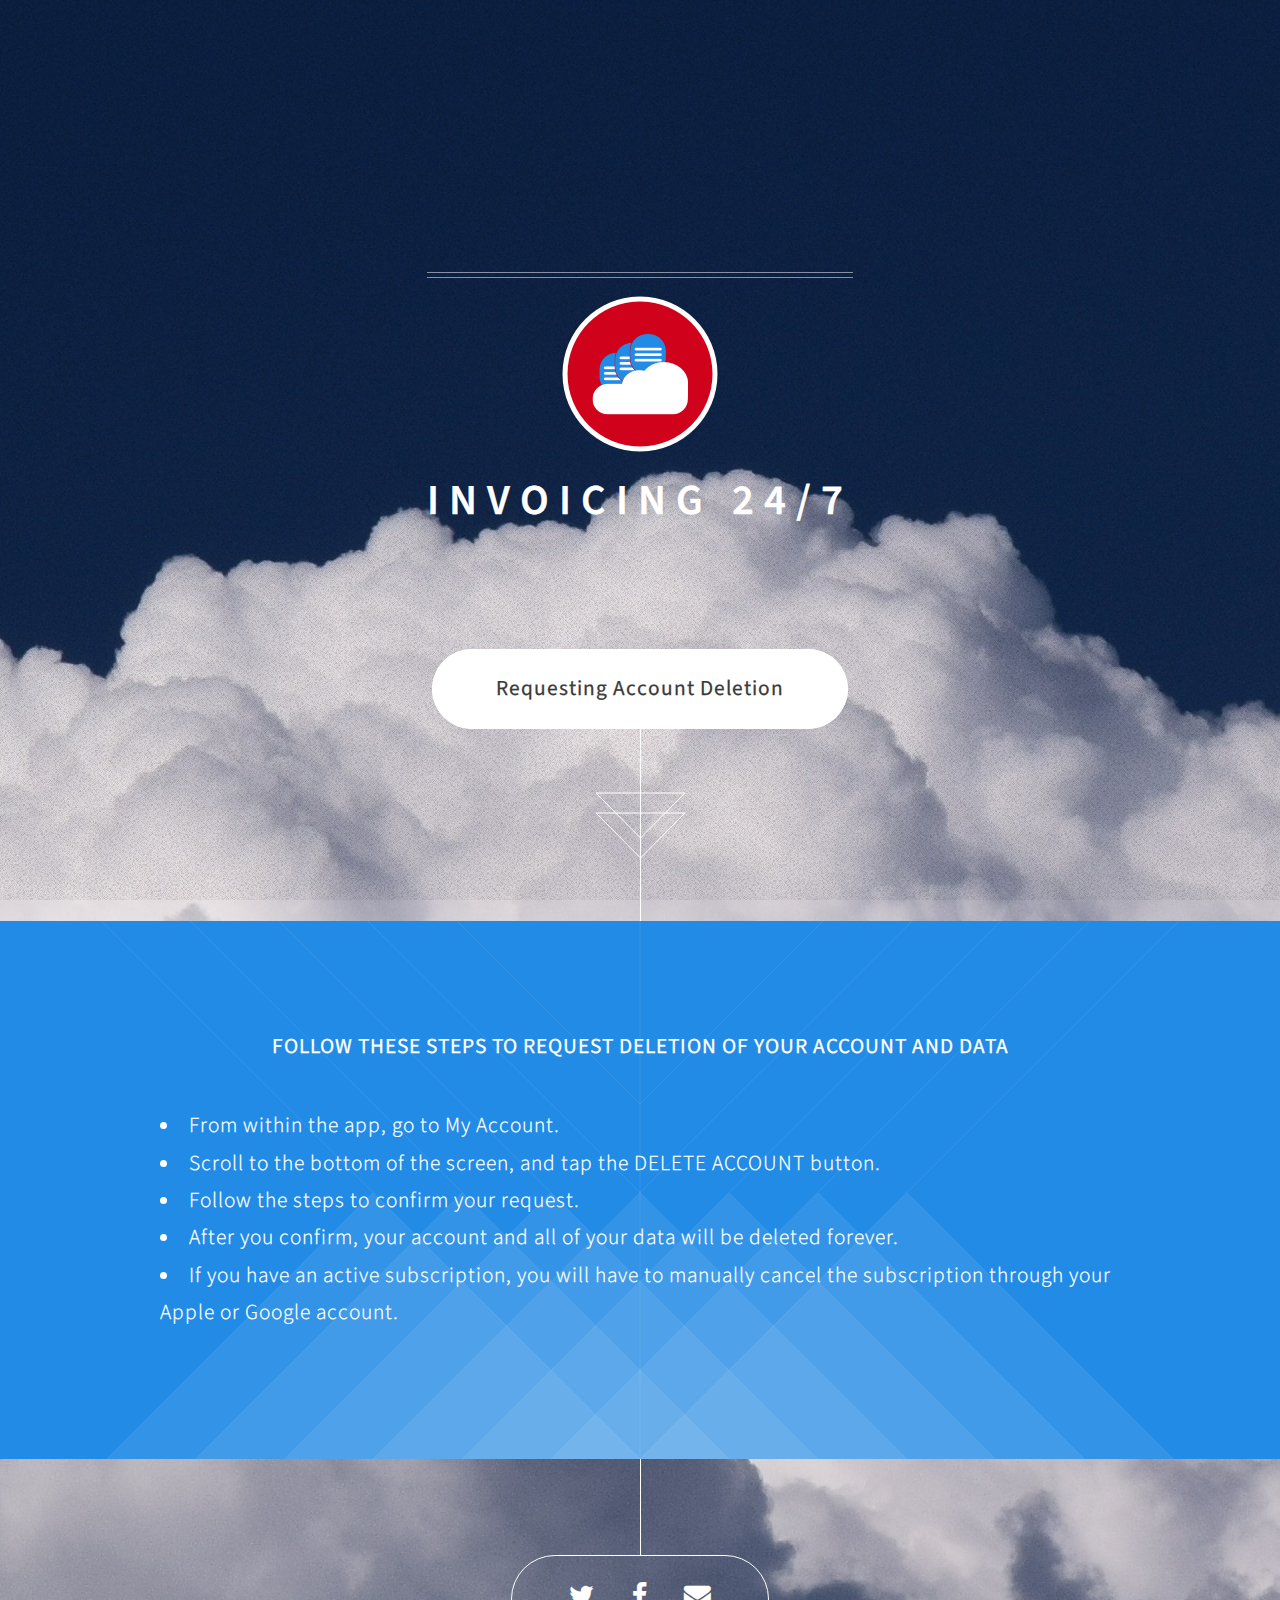
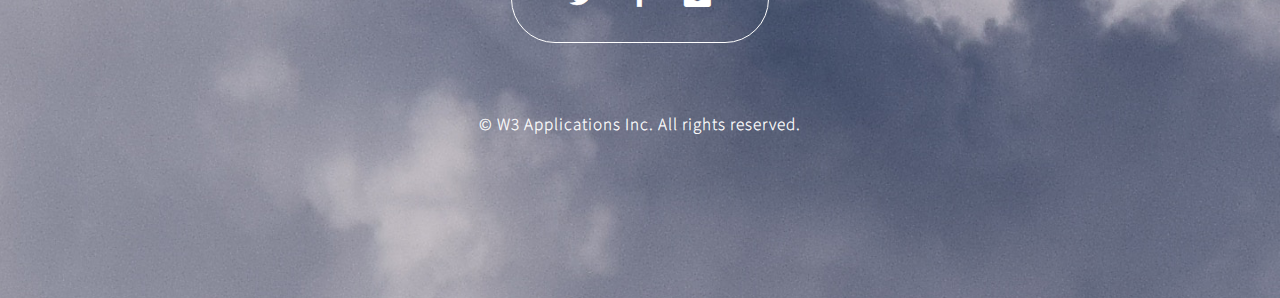
<file: account-deletion.html>
<!DOCTYPE HTML>
<html>

<head>
    <title>Invoicing 24/7 - Website builder</title>
    <meta charset="utf-8" />
    <meta name="viewport" content="width=device-width, initial-scale=1" />
    <meta name="description"
        content="Invoicing 24/7 is a simple online invoicing and time-tracking system for your business" />
    <meta name="keywords" content="Invoice,Billing,Estimate,Time-Tracking,website builder">
    <!--[if lte IE 8]><script src="assets/js/ie/html5shiv.js"></script><![endif]-->
    <link rel="stylesheet" href="assets/css/main.css" />
    <!--[if lte IE 8]><link rel="stylesheet" href="assets/css/ie8.css" /><![endif]-->

    <!-- Global site tag (gtag.js) - Google AdWords: 855502931 -->
    <script async src="https://www.googletagmanager.com/gtag/js?id=AW-855502931"></script>
    <script>
        window.dataLayer = window.dataLayer || [];
        function gtag() { dataLayer.push(arguments); }
        gtag('js', new Date());

        gtag('config', 'AW-855502931');
    </script>

</head>

<body>

    <!-- Header -->
    <section id="header">
        <header>
            <p><img src="images/Logo.png" /></p>
            <h1>Invoicing 24/7</h1>

        </header>
        <footer>
            <a href="#banner" class="button style2 scrolly-middle">Requesting Account Deletion</a>
        </footer>
    </section>

    <!-- Banner -->
    <section id="banner">
        <header>
            <h4>Follow these steps to request deletion of your account and data</h4>
        </header>
        <div class="container">
            <ul style="text-align: left; list-style: inside;">
                <li>From within the app, go to My Account.</li>
                <li>Scroll to the bottom of the screen, and tap the DELETE ACCOUNT button.</li>
                <li>Follow the steps to confirm your request.</li>
                <li>After you confirm, your account and all of your data will be deleted forever.</li>
                <li>If you have an active subscription, you will have to manually cancel the
                    subscription through your Apple or Google account.</li>
            </ul>
        </div>
    </section>

    <section id="footer">
        <ul class="icons">
            <li><a href="https://twitter.com/Invoicing247" target="_blank" class="icon fa-twitter"><span
                        class="label">Twitter</span></a></li>
            <li><a href="https://facebook.com/Invoicing247" target="_blank" class="icon fa-facebook"><span
                        class="label">Facebook</span></a></li>
            <li><a href="mailto:info@invoicing247.com" class="icon fa-envelope"><span class="label">Email</span></a>
            </li>
        </ul>
        <div class="copyright">
            <ul class="menu">
                <li>&copy; <a href="http://w3applications.com" target="_blank">W3 Applications Inc.</a> All rights
                    reserved.</li>
            </ul>
        </div>
    </section>

    <!-- Scripts -->
    <script src="assets/js/jquery.min.js"></script>
    <script src="assets/js/jquery.scrolly.min.js"></script>
    <script src="assets/js/jquery.poptrox.min.js"></script>
    <script src="assets/js/skel.min.js"></script>
    <script src="assets/js/util.js"></script>
    <!--[if lte IE 8]><script src="assets/js/ie/respond.min.js"></script><![endif]-->
    <script src="assets/js/main.js"></script>

    <!-- PurChat -->
    <script type='text/javascript'
        data-cfasync='false'>window.purechatApi = { l: [], t: [], on: function () { this.l.push(arguments); } }; (function () { var done = false; var script = document.createElement('script'); script.async = true; script.type = 'text/javascript'; script.src = 'https://app.purechat.com/VisitorWidget/WidgetScript'; document.getElementsByTagName('HEAD').item(0).appendChild(script); script.onreadystatechange = script.onload = function (e) { if (!done && (!this.readyState || this.readyState == 'loaded' || this.readyState == 'complete')) { var w = new PCWidget({ c: '5a7ae6f8-4ecf-44f5-a366-8c52ab7534ef', f: true }); done = true; } }; })();</script>

    <!-- Google Analytics -->
    <script>
        (function (i, s, o, g, r, a, m) {
            i['GoogleAnalyticsObject'] = r; i[r] = i[r] || function () {
                (i[r].q = i[r].q || []).push(arguments)
            }, i[r].l = 1 * new Date(); a = s.createElement(o),
                m = s.getElementsByTagName(o)[0]; a.async = 1; a.src = g; m.parentNode.insertBefore(a, m)
        })(window, document, 'script', 'https://www.google-analytics.com/analytics.js', 'ga');

        ga('create', 'UA-85345863-1', 'auto');
        ga('send', 'pageview');

    </script>

</body>

</html>
</file>
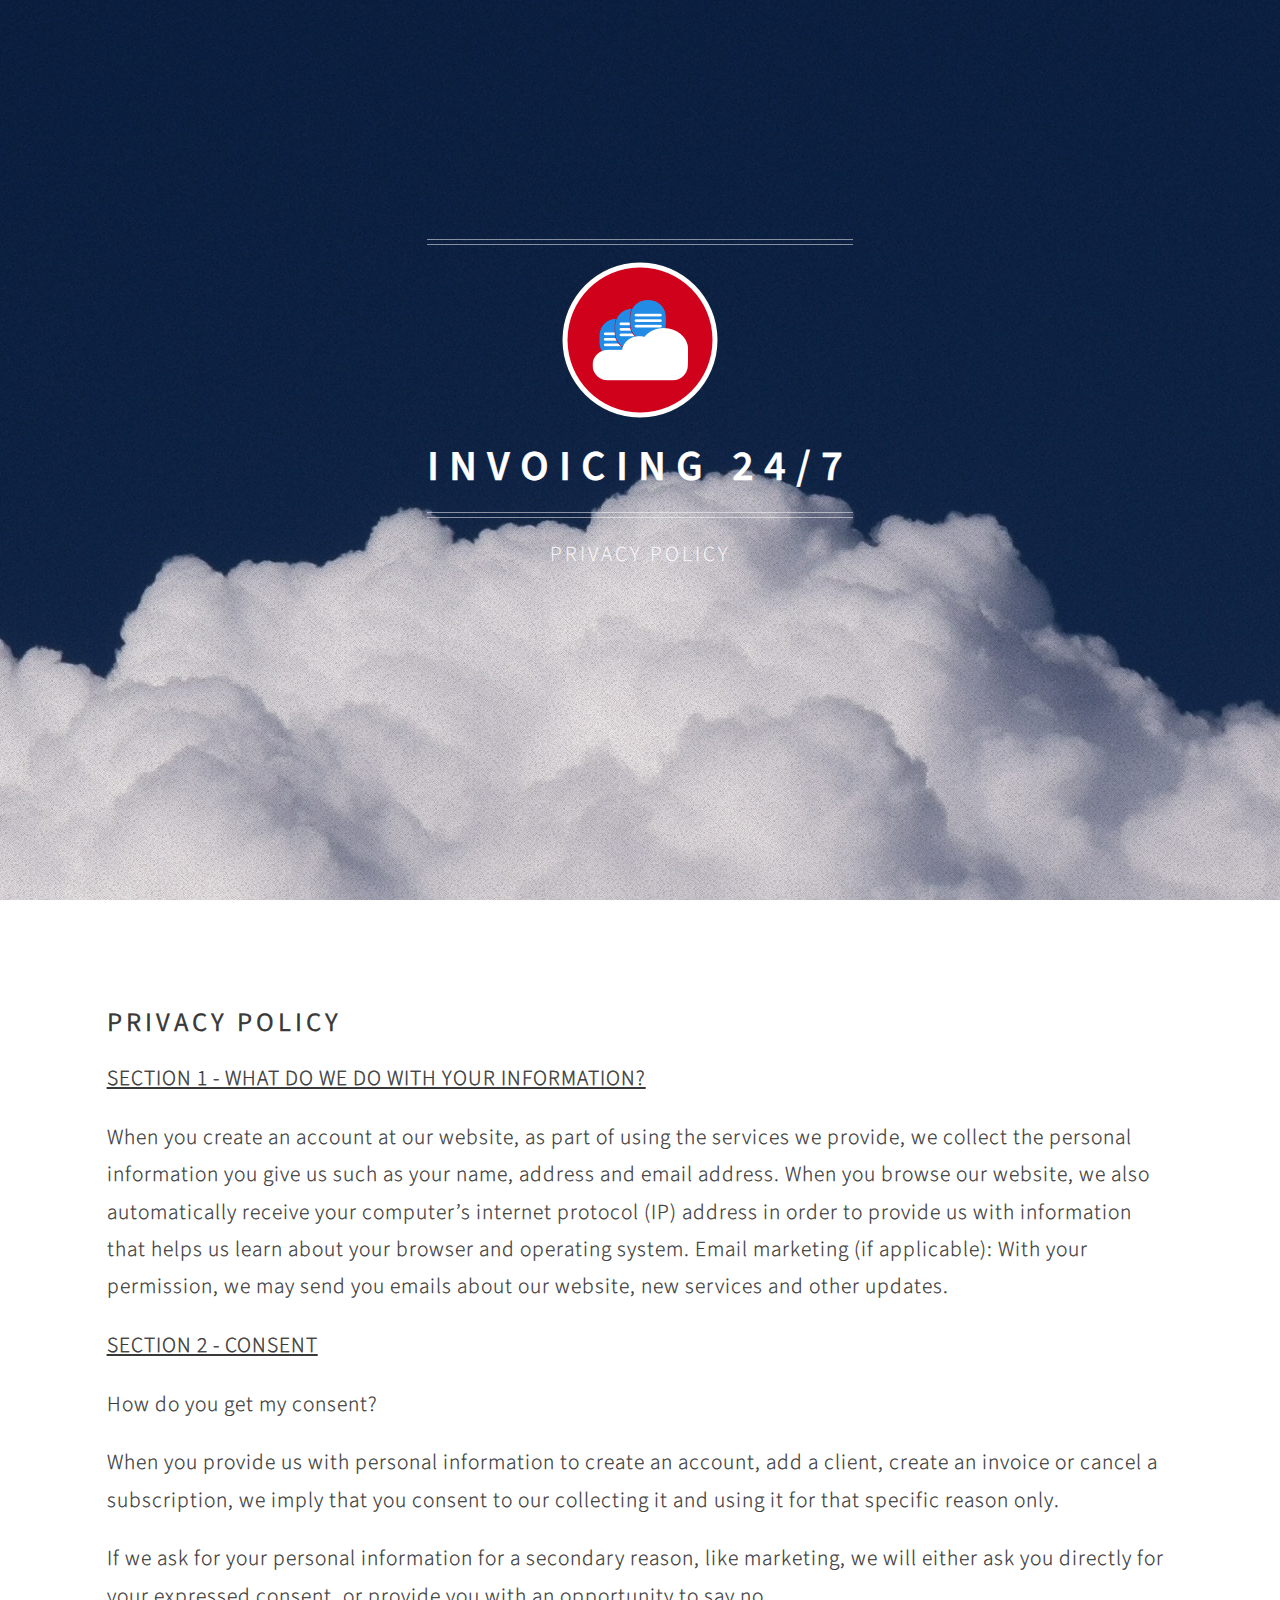
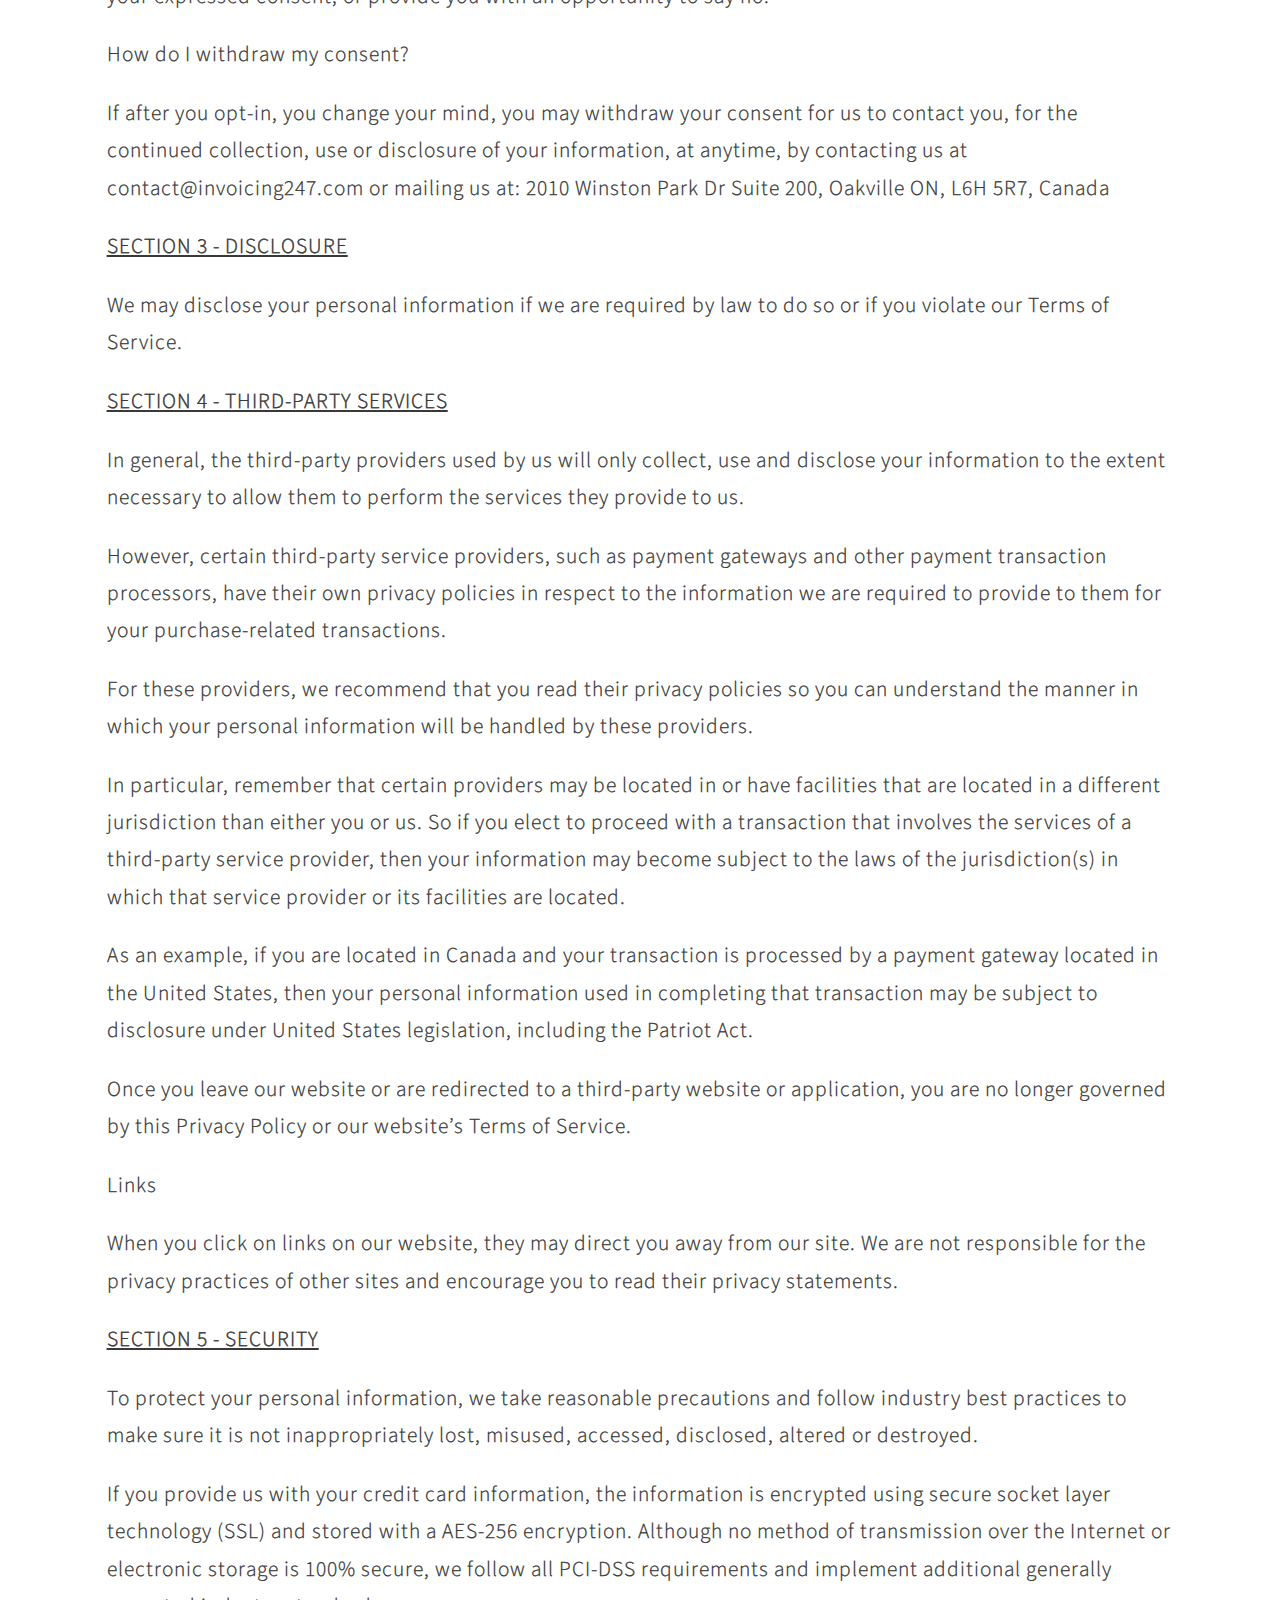
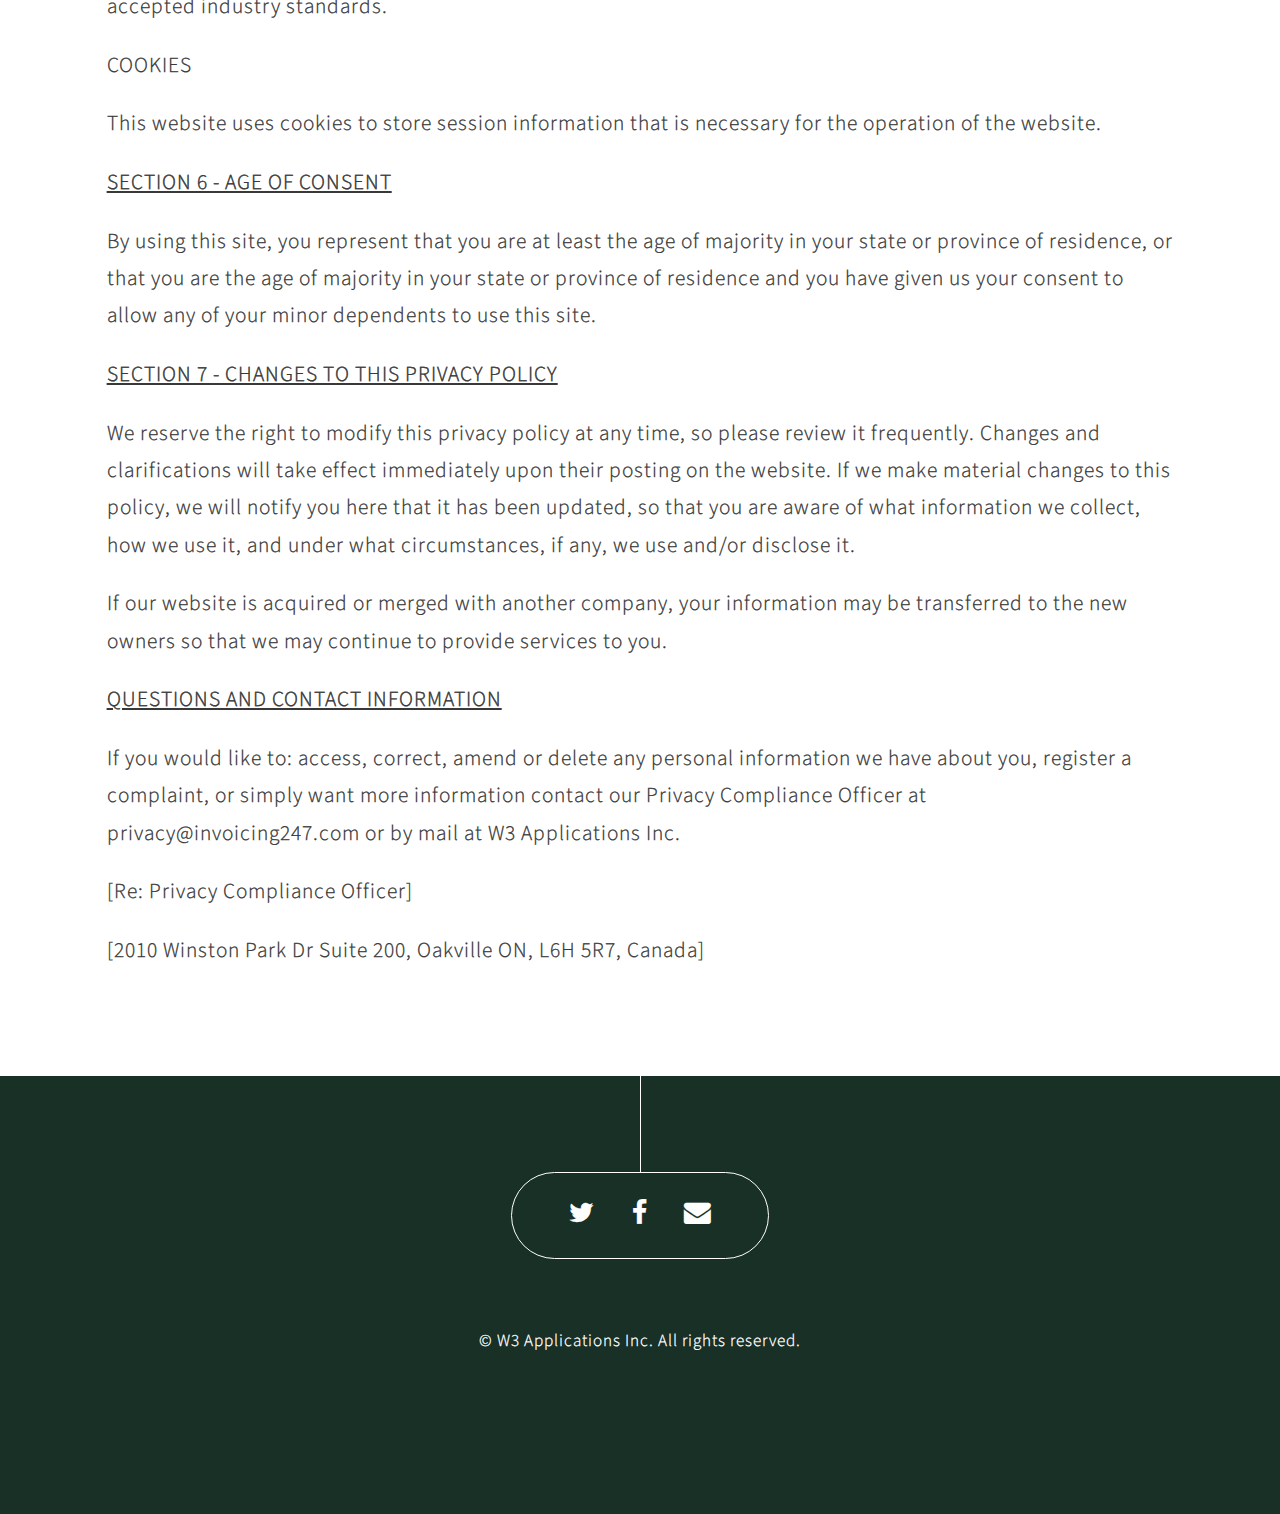
<file: privacy.html>
<!DOCTYPE HTML>
<html>

<head>
    <title>Invoicing 24/7 - Privacy Policy</title>
    <meta charset="utf-8" />
    <meta name="viewport" content="width=device-width, initial-scale=1" />
    <meta name="description"
        content="Invoicing 24/7 is a simple online invoicing and time-tracking system for your business" />
    <meta name="keywords" content="Invoice,Billing,Estimate,Time-Tracking,website builder">
    <!--[if lte IE 8]><script src="assets/js/ie/html5shiv.js"></script><![endif]-->
    <link rel="stylesheet" href="assets/css/main.css" />
    <!--[if lte IE 8]><link rel="stylesheet" href="assets/css/ie8.css" /><![endif]-->

    <!-- Global site tag (gtag.js) - Google AdWords: 855502931 -->
    <script async src="https://www.googletagmanager.com/gtag/js?id=AW-855502931"></script>
    <script>
        window.dataLayer = window.dataLayer || [];
        function gtag() { dataLayer.push(arguments); }
        gtag('js', new Date());

        gtag('config', 'AW-855502931');
    </script>

</head>

<body>

    <!-- Header -->
    <section id="header">
        <header>
            <p><img src="images/Logo.png" /></p>
            <h1>Invoicing 24/7</h1>
            <p>Privacy Policy</p>

        </header>
        <!-- <footer>
            <a href="#banner" class="button style2 scrolly-middle">Build your website</a>
        </footer> -->
    </section>

    <!-- Banner -->
    <section id="policy">
        <header>
            <h2>Privacy Policy</h2>
        </header>
        <p id="section">SECTION 1 - WHAT DO WE DO WITH YOUR INFORMATION?</p>
        <p>When you create an account at our website, as part of using the services we provide, we collect the personal
            information you give us such as your name, address and email address.

            When you browse our website, we also automatically receive your computer’s internet protocol (IP) address in
            order to provide us with information that helps us learn about your browser and operating system.

            Email marketing (if applicable): With your permission, we may send you emails about our website, new
            services and other updates.
        </p>

        <p id="section">SECTION 2 - CONSENT</p>
        <p>How do you get my consent?</p>
        <p>When you provide us with personal information to create an account, add a client, create an invoice or
            cancel a subscription, we imply that you consent to our collecting it and using it for that specific reason
            only.</p>
        <p>If we ask for your personal information for a secondary reason, like marketing, we will either ask you
            directly for your expressed consent, or provide you with an opportunity to say no.</p>
        <p>How do I withdraw my consent?</p>
        <p>If after you opt-in, you change your mind, you may withdraw your consent for us to contact you, for the
            continued collection, use or disclosure of your information, at anytime, by contacting us at
            contact@invoicing247.com or mailing us at: 2010 Winston Park Dr Suite 200, Oakville ON, L6H 5R7, Canada</p>

        <p id="section">SECTION 3 - DISCLOSURE</p>
        <p>We may disclose your personal information if we are required by law to do so or if you violate our Terms of
            Service.</p>

        <p id="section">SECTION 4 - THIRD-PARTY SERVICES</p>
        <p>In general, the third-party providers used by us will only collect, use and disclose your information to the
            extent necessary to allow them to perform the services they provide to us.</p>
        <p>However, certain third-party service providers, such as payment gateways and other payment transaction
            processors, have their own privacy policies in respect to the information we are required to provide to them
            for your purchase-related transactions.</p>
        <p>For these providers, we recommend that you read their privacy policies so you can understand the manner in
            which your personal information will be handled by these providers.</p>
        <p>In particular, remember that certain providers may be located in or have facilities that are located in a
            different jurisdiction than either you or us. So if you elect to proceed with a transaction that involves
            the services of a third-party service provider, then your information may become subject to the laws of the
            jurisdiction(s) in which that service provider or its facilities are located.</p>
        <p>As an example, if you are located in Canada and your transaction is processed by a payment gateway located in
            the United States, then your personal information used in completing that transaction may be subject to
            disclosure under United States legislation, including the Patriot Act.</p>
        <p>Once you leave our website or are redirected to a third-party website or application, you are no longer
            governed by this Privacy Policy or our website’s Terms of Service.</p>
        <p>Links</p>
        <p>When you click on links on our website, they may direct you away from our site. We are not responsible for
            the privacy practices of other sites and encourage you to read their privacy statements.</p>

        <p id="section">SECTION 5 - SECURITY</p>
        <p>To protect your personal information, we take reasonable precautions and follow industry best practices to
            make sure it is not inappropriately lost, misused, accessed, disclosed, altered or destroyed.</p>
        <p>If you provide us with your credit card information, the information is encrypted using secure socket layer
            technology (SSL) and stored with a AES-256 encryption. Although no method of transmission over the Internet
            or electronic storage is 100% secure, we follow all PCI-DSS requirements and implement additional generally
            accepted industry standards.</p>
        <p>COOKIES</p>
        <p>This website uses cookies to store session information that is necessary for the operation of the website.
        </p>

        <p id="section">SECTION 6 - AGE OF CONSENT</p>
        <p>By using this site, you represent that you are at least the age of majority in your state or province of
            residence, or that you are the age of majority in your state or province of residence and you have given us
            your consent to allow any of your minor dependents to use this site.</p>

        <p id="section">SECTION 7 - CHANGES TO THIS PRIVACY POLICY</p>
        <p>We reserve the right to modify this privacy policy at any time, so please review it frequently. Changes and
            clarifications will take effect immediately upon their posting on the website. If we make material changes
            to this policy, we will notify you here that it has been updated, so that you are aware of what information
            we collect, how we use it, and under what circumstances, if any, we use and/or disclose it.</p>
        <p>If our website is acquired or merged with another company, your information may be transferred to the new
            owners so that we may continue to provide services to you.</p>

        <p id="section">QUESTIONS AND CONTACT INFORMATION</p>
        <p>If you would like to: access, correct, amend or delete any personal information we have about you, register a
            complaint, or simply want more information contact our Privacy Compliance Officer at
            privacy@invoicing247.com or by mail at W3 Applications Inc.</p>
        <p>[Re: Privacy Compliance Officer]</p>
        <p>[2010 Winston Park Dr Suite 200, Oakville ON, L6H 5R7, Canada]</p>
    </section>

    <section id="footer">
        <ul class="icons">
            <li><a href="https://twitter.com/Invoicing247" target="_blank" class="icon fa-twitter"><span
                        class="label">Twitter</span></a></li>
            <li><a href="https://facebook.com/Invoicing247" target="_blank" class="icon fa-facebook"><span
                        class="label">Facebook</span></a></li>
            <li><a href="mailto:info@invoicing247.com" class="icon fa-envelope"><span class="label">Email</span></a>
            </li>
        </ul>
        <div class="copyright">
            <ul class="menu">
                <li>&copy; <a href="http://w3applications.com" target="_blank">W3 Applications Inc.</a> All rights
                    reserved.</li>
            </ul>
        </div>
    </section>

    <!-- Scripts -->
    <script src="assets/js/jquery.min.js"></script>
    <script src="assets/js/jquery.scrolly.min.js"></script>
    <script src="assets/js/jquery.poptrox.min.js"></script>
    <script src="assets/js/skel.min.js"></script>
    <script src="assets/js/util.js"></script>
    <!--[if lte IE 8]><script src="assets/js/ie/respond.min.js"></script><![endif]-->
    <script src="assets/js/main.js"></script>

    <!-- PurChat -->
    <script type='text/javascript'
        data-cfasync='false'>window.purechatApi = { l: [], t: [], on: function () { this.l.push(arguments); } }; (function () { var done = false; var script = document.createElement('script'); script.async = true; script.type = 'text/javascript'; script.src = 'https://app.purechat.com/VisitorWidget/WidgetScript'; document.getElementsByTagName('HEAD').item(0).appendChild(script); script.onreadystatechange = script.onload = function (e) { if (!done && (!this.readyState || this.readyState == 'loaded' || this.readyState == 'complete')) { var w = new PCWidget({ c: '5a7ae6f8-4ecf-44f5-a366-8c52ab7534ef', f: true }); done = true; } }; })();</script>

    <!-- Google Analytics -->
    <script>
        (function (i, s, o, g, r, a, m) {
            i['GoogleAnalyticsObject'] = r; i[r] = i[r] || function () {
                (i[r].q = i[r].q || []).push(arguments)
            }, i[r].l = 1 * new Date(); a = s.createElement(o),
                m = s.getElementsByTagName(o)[0]; a.async = 1; a.src = g; m.parentNode.insertBefore(a, m)
        })(window, document, 'script', 'https://www.google-analytics.com/analytics.js', 'ga');

        ga('create', 'UA-85345863-1', 'auto');
        ga('send', 'pageview');

    </script>

</body>

</html>
</file>
<file: assets/css/ie8.css>
/* Basic */

	body {
		background-image: url("../../images/bg.jpg");
		background-repeat: no-repeat;
		background-size: cover;
		background-position: auto;
		background-attachment: scroll;
		-ms-behavior: url("assets/js/ie/backgroundsize.min.htc");
	}

/* Section/Article */

	section > .last-child,
	article > .last-child,
	section.last-child,
	article.last-child {
		margin-bottom: 0;
	}

/* Button */

	input[type="button"],
	input[type="submit"],
	input[type="reset"],
	button,
	.button {
		position: relative;
		-ms-behavior: url("assets/js/ie/PIE.htc");
	}

		input[type="button"].style2:hover,
		input[type="submit"].style2:hover,
		input[type="reset"].style2:hover,
		button.style2:hover,
		.button.style2:hover {
			color: #0bb7c6 !important;
		}

		input[type="button"].style3,
		input[type="submit"].style3,
		input[type="reset"].style3,
		button.style3,
		.button.style3 {
			background: #fefefe;
			border: solid 1px #dad9d9;
		}

/* Footer */

	#footer .icons {
		position: relative;
		-ms-behavior: url("assets/js/ie/PIE.htc");
	}

/* Header */

	#header header p {
		border-top: solid 1px #888;
	}
</file>
<file: assets/css/main.css>
@import url("https://fonts.googleapis.com/css?family=Source+Sans+Pro:300,300italic,400,600");
@import url("font-awesome.min.css");

/* Reset */

	html, body, div, span, applet, object, iframe, h1, h2, h3, h4, h5, h6, p, blockquote, pre, a, abbr, acronym, address, big, cite, code, del, dfn, em, img, ins, kbd, q, s, samp, small, strike, strong, sub, sup, tt, var, b, u, i, center, dl, dt, dd, ol, ul, li, fieldset, form, label, legend, table, caption, tbody, tfoot, thead, tr, th, td, article, aside, canvas, details, embed, figure, figcaption, footer, header, hgroup, menu, nav, output, ruby, section, summary, time, mark, audio, video {
		margin: 0;
		padding: 0;
		border: 0;
		font-size: 100%;
		font: inherit;
		vertical-align: baseline;
	}

	article, aside, details, figcaption, figure, footer, header, hgroup, menu, nav, section {
		display: block;
	}

	body {
		line-height: 1;
	}

	ol, ul {
		list-style: none;
	}

	blockquote, q {
		quotes: none;
	}

	blockquote:before, blockquote:after, q:before, q:after {
		content: '';
		content: none;
	}

	table {
		border-collapse: collapse;
		border-spacing: 0;
	}

	body {
		-webkit-text-size-adjust: none;
	}

/* Box Model */

	*, *:before, *:after {
		-moz-box-sizing: border-box;
		-webkit-box-sizing: border-box;
		box-sizing: border-box;
	}

/* Containers */

	.container {
		margin-left: auto;
		margin-right: auto;
	}

	.container.\31 25\25 {
		width: 100%;
		max-width: 1425px;
		min-width: 1140px;
	}

	.container.\37 5\25 {
		width: 855px;
	}

	.container.\35 0\25 {
		width: 570px;
	}

	.container.\32 5\25 {
		width: 285px;
	}

	.container {
		width: 1140px;
	}

	@media screen and (max-width: 1680px) {

		.container.\31 25\25 {
			width: 100%;
			max-width: 1200px;
			min-width: 960px;
		}

		.container.\37 5\25 {
			width: 720px;
		}

		.container.\35 0\25 {
			width: 480px;
		}

		.container.\32 5\25 {
			width: 240px;
		}

		.container {
			width: 960px;
		}

	}

	@media screen and (max-width: 1080px) {

		.container.\31 25\25 {
			width: 100%;
			max-width: 118.75%;
			min-width: 95%;
		}

		.container.\37 5\25 {
			width: 71.25%;
		}

		.container.\35 0\25 {
			width: 47.5%;
		}

		.container.\32 5\25 {
			width: 23.75%;
		}

		.container {
			width: 95%;
		}

	}

	@media screen and (max-width: 840px) {

		.container.\31 25\25 {
			width: 100%;
			max-width: 118.75%;
			min-width: 95%;
		}

		.container.\37 5\25 {
			width: 71.25%;
		}

		.container.\35 0\25 {
			width: 47.5%;
		}

		.container.\32 5\25 {
			width: 23.75%;
		}

		.container {
			width: 95%;
		}

	}

	@media screen and (max-width: 736px) {

		.container.\31 25\25 {
			width: 100%;
			max-width: 118.75%;
			min-width: 95%;
		}

		.container.\37 5\25 {
			width: 71.25%;
		}

		.container.\35 0\25 {
			width: 47.5%;
		}

		.container.\32 5\25 {
			width: 23.75%;
		}

		.container {
			width: 95% !important;
		}

	}

/* Grid */

	.row {
		border-bottom: solid 1px transparent;
		-moz-box-sizing: border-box;
		-webkit-box-sizing: border-box;
		box-sizing: border-box;
	}

	.row > * {
		float: left;
		-moz-box-sizing: border-box;
		-webkit-box-sizing: border-box;
		box-sizing: border-box;
	}

	.row:after, .row:before {
		content: '';
		display: block;
		clear: both;
		height: 0;
	}

	.row.uniform > * > :first-child {
		margin-top: 0;
	}

	.row.uniform > * > :last-child {
		margin-bottom: 0;
	}

	.row.\30 \25 > * {
		padding: 0px 0 0 0px;
	}

	.row.\30 \25 {
		margin: 0px 0 -1px 0px;
	}

	.row.uniform.\30 \25 > * {
		padding: 0px 0 0 0px;
	}

	.row.uniform.\30 \25 {
		margin: 0px 0 -1px 0px;
	}

	.row > * {
		padding: 40px 0 0 40px;
	}

	.row {
		margin: -40px 0 -1px -40px;
	}

	.row.uniform > * {
		padding: 40px 0 0 40px;
	}

	.row.uniform {
		margin: -40px 0 -1px -40px;
	}

	.row.\32 00\25 > * {
		padding: 80px 0 0 80px;
	}

	.row.\32 00\25 {
		margin: -80px 0 -1px -80px;
	}

	.row.uniform.\32 00\25 > * {
		padding: 80px 0 0 80px;
	}

	.row.uniform.\32 00\25 {
		margin: -80px 0 -1px -80px;
	}

	.row.\31 50\25 > * {
		padding: 60px 0 0 60px;
	}

	.row.\31 50\25 {
		margin: -60px 0 -1px -60px;
	}

	.row.uniform.\31 50\25 > * {
		padding: 60px 0 0 60px;
	}

	.row.uniform.\31 50\25 {
		margin: -60px 0 -1px -60px;
	}

	.row.\35 0\25 > * {
		padding: 20px 0 0 20px;
	}

	.row.\35 0\25 {
		margin: -20px 0 -1px -20px;
	}

	.row.uniform.\35 0\25 > * {
		padding: 20px 0 0 20px;
	}

	.row.uniform.\35 0\25 {
		margin: -20px 0 -1px -20px;
	}

	.row.\32 5\25 > * {
		padding: 10px 0 0 10px;
	}

	.row.\32 5\25 {
		margin: -10px 0 -1px -10px;
	}

	.row.uniform.\32 5\25 > * {
		padding: 10px 0 0 10px;
	}

	.row.uniform.\32 5\25 {
		margin: -10px 0 -1px -10px;
	}

	.\31 2u, .\31 2u\24 {
		width: 100%;
		clear: none;
		margin-left: 0;
	}

	.\31 1u, .\31 1u\24 {
		width: 91.6666666667%;
		clear: none;
		margin-left: 0;
	}

	.\31 0u, .\31 0u\24 {
		width: 83.3333333333%;
		clear: none;
		margin-left: 0;
	}

	.\39 u, .\39 u\24 {
		width: 75%;
		clear: none;
		margin-left: 0;
	}

	.\38 u, .\38 u\24 {
		width: 66.6666666667%;
		clear: none;
		margin-left: 0;
	}

	.\37 u, .\37 u\24 {
		width: 58.3333333333%;
		clear: none;
		margin-left: 0;
	}

	.\36 u, .\36 u\24 {
		width: 50%;
		clear: none;
		margin-left: 0;
	}

	.\35 u, .\35 u\24 {
		width: 41.6666666667%;
		clear: none;
		margin-left: 0;
	}

	.\34 u, .\34 u\24 {
		width: 33.3333333333%;
		clear: none;
		margin-left: 0;
	}

	.\33 u, .\33 u\24 {
		width: 25%;
		clear: none;
		margin-left: 0;
	}

	.\32 u, .\32 u\24 {
		width: 16.6666666667%;
		clear: none;
		margin-left: 0;
	}

	.\31 u, .\31 u\24 {
		width: 8.3333333333%;
		clear: none;
		margin-left: 0;
	}

	.\31 2u\24 + *,
	.\31 1u\24 + *,
	.\31 0u\24 + *,
	.\39 u\24 + *,
	.\38 u\24 + *,
	.\37 u\24 + *,
	.\36 u\24 + *,
	.\35 u\24 + *,
	.\34 u\24 + *,
	.\33 u\24 + *,
	.\32 u\24 + *,
	.\31 u\24 + * {
		clear: left;
	}

	.\-11u {
		margin-left: 91.66667%;
	}

	.\-10u {
		margin-left: 83.33333%;
	}

	.\-9u {
		margin-left: 75%;
	}

	.\-8u {
		margin-left: 66.66667%;
	}

	.\-7u {
		margin-left: 58.33333%;
	}

	.\-6u {
		margin-left: 50%;
	}

	.\-5u {
		margin-left: 41.66667%;
	}

	.\-4u {
		margin-left: 33.33333%;
	}

	.\-3u {
		margin-left: 25%;
	}

	.\-2u {
		margin-left: 16.66667%;
	}

	.\-1u {
		margin-left: 8.33333%;
	}

	@media screen and (max-width: 1680px) {

		.row > * {
			padding: 40px 0 0 40px;
		}

		.row {
			margin: -40px 0 -1px -40px;
		}

		.row.uniform > * {
			padding: 40px 0 0 40px;
		}

		.row.uniform {
			margin: -40px 0 -1px -40px;
		}

		.row.\32 00\25 > * {
			padding: 80px 0 0 80px;
		}

		.row.\32 00\25 {
			margin: -80px 0 -1px -80px;
		}

		.row.uniform.\32 00\25 > * {
			padding: 80px 0 0 80px;
		}

		.row.uniform.\32 00\25 {
			margin: -80px 0 -1px -80px;
		}

		.row.\31 50\25 > * {
			padding: 60px 0 0 60px;
		}

		.row.\31 50\25 {
			margin: -60px 0 -1px -60px;
		}

		.row.uniform.\31 50\25 > * {
			padding: 60px 0 0 60px;
		}

		.row.uniform.\31 50\25 {
			margin: -60px 0 -1px -60px;
		}

		.row.\35 0\25 > * {
			padding: 20px 0 0 20px;
		}

		.row.\35 0\25 {
			margin: -20px 0 -1px -20px;
		}

		.row.uniform.\35 0\25 > * {
			padding: 20px 0 0 20px;
		}

		.row.uniform.\35 0\25 {
			margin: -20px 0 -1px -20px;
		}

		.row.\32 5\25 > * {
			padding: 10px 0 0 10px;
		}

		.row.\32 5\25 {
			margin: -10px 0 -1px -10px;
		}

		.row.uniform.\32 5\25 > * {
			padding: 10px 0 0 10px;
		}

		.row.uniform.\32 5\25 {
			margin: -10px 0 -1px -10px;
		}

		.\31 2u\28wide\29, .\31 2u\24\28wide\29 {
			width: 100%;
			clear: none;
			margin-left: 0;
		}

		.\31 1u\28wide\29, .\31 1u\24\28wide\29 {
			width: 91.6666666667%;
			clear: none;
			margin-left: 0;
		}

		.\31 0u\28wide\29, .\31 0u\24\28wide\29 {
			width: 83.3333333333%;
			clear: none;
			margin-left: 0;
		}

		.\39 u\28wide\29, .\39 u\24\28wide\29 {
			width: 75%;
			clear: none;
			margin-left: 0;
		}

		.\38 u\28wide\29, .\38 u\24\28wide\29 {
			width: 66.6666666667%;
			clear: none;
			margin-left: 0;
		}

		.\37 u\28wide\29, .\37 u\24\28wide\29 {
			width: 58.3333333333%;
			clear: none;
			margin-left: 0;
		}

		.\36 u\28wide\29, .\36 u\24\28wide\29 {
			width: 50%;
			clear: none;
			margin-left: 0;
		}

		.\35 u\28wide\29, .\35 u\24\28wide\29 {
			width: 41.6666666667%;
			clear: none;
			margin-left: 0;
		}

		.\34 u\28wide\29, .\34 u\24\28wide\29 {
			width: 33.3333333333%;
			clear: none;
			margin-left: 0;
		}

		.\33 u\28wide\29, .\33 u\24\28wide\29 {
			width: 25%;
			clear: none;
			margin-left: 0;
		}

		.\32 u\28wide\29, .\32 u\24\28wide\29 {
			width: 16.6666666667%;
			clear: none;
			margin-left: 0;
		}

		.\31 u\28wide\29, .\31 u\24\28wide\29 {
			width: 8.3333333333%;
			clear: none;
			margin-left: 0;
		}

		.\31 2u\24\28wide\29 + *,
		.\31 1u\24\28wide\29 + *,
		.\31 0u\24\28wide\29 + *,
		.\39 u\24\28wide\29 + *,
		.\38 u\24\28wide\29 + *,
		.\37 u\24\28wide\29 + *,
		.\36 u\24\28wide\29 + *,
		.\35 u\24\28wide\29 + *,
		.\34 u\24\28wide\29 + *,
		.\33 u\24\28wide\29 + *,
		.\32 u\24\28wide\29 + *,
		.\31 u\24\28wide\29 + * {
			clear: left;
		}

		.\-11u\28wide\29 {
			margin-left: 91.66667%;
		}

		.\-10u\28wide\29 {
			margin-left: 83.33333%;
		}

		.\-9u\28wide\29 {
			margin-left: 75%;
		}

		.\-8u\28wide\29 {
			margin-left: 66.66667%;
		}

		.\-7u\28wide\29 {
			margin-left: 58.33333%;
		}

		.\-6u\28wide\29 {
			margin-left: 50%;
		}

		.\-5u\28wide\29 {
			margin-left: 41.66667%;
		}

		.\-4u\28wide\29 {
			margin-left: 33.33333%;
		}

		.\-3u\28wide\29 {
			margin-left: 25%;
		}

		.\-2u\28wide\29 {
			margin-left: 16.66667%;
		}

		.\-1u\28wide\29 {
			margin-left: 8.33333%;
		}

	}

	@media screen and (max-width: 1080px) {

		.row > * {
			padding: 40px 0 0 40px;
		}

		.row {
			margin: -40px 0 -1px -40px;
		}

		.row.uniform > * {
			padding: 40px 0 0 40px;
		}

		.row.uniform {
			margin: -40px 0 -1px -40px;
		}

		.row.\32 00\25 > * {
			padding: 80px 0 0 80px;
		}

		.row.\32 00\25 {
			margin: -80px 0 -1px -80px;
		}

		.row.uniform.\32 00\25 > * {
			padding: 80px 0 0 80px;
		}

		.row.uniform.\32 00\25 {
			margin: -80px 0 -1px -80px;
		}

		.row.\31 50\25 > * {
			padding: 60px 0 0 60px;
		}

		.row.\31 50\25 {
			margin: -60px 0 -1px -60px;
		}

		.row.uniform.\31 50\25 > * {
			padding: 60px 0 0 60px;
		}

		.row.uniform.\31 50\25 {
			margin: -60px 0 -1px -60px;
		}

		.row.\35 0\25 > * {
			padding: 20px 0 0 20px;
		}

		.row.\35 0\25 {
			margin: -20px 0 -1px -20px;
		}

		.row.uniform.\35 0\25 > * {
			padding: 20px 0 0 20px;
		}

		.row.uniform.\35 0\25 {
			margin: -20px 0 -1px -20px;
		}

		.row.\32 5\25 > * {
			padding: 10px 0 0 10px;
		}

		.row.\32 5\25 {
			margin: -10px 0 -1px -10px;
		}

		.row.uniform.\32 5\25 > * {
			padding: 10px 0 0 10px;
		}

		.row.uniform.\32 5\25 {
			margin: -10px 0 -1px -10px;
		}

		.\31 2u\28normal\29, .\31 2u\24\28normal\29 {
			width: 100%;
			clear: none;
			margin-left: 0;
		}

		.\31 1u\28normal\29, .\31 1u\24\28normal\29 {
			width: 91.6666666667%;
			clear: none;
			margin-left: 0;
		}

		.\31 0u\28normal\29, .\31 0u\24\28normal\29 {
			width: 83.3333333333%;
			clear: none;
			margin-left: 0;
		}

		.\39 u\28normal\29, .\39 u\24\28normal\29 {
			width: 75%;
			clear: none;
			margin-left: 0;
		}

		.\38 u\28normal\29, .\38 u\24\28normal\29 {
			width: 66.6666666667%;
			clear: none;
			margin-left: 0;
		}

		.\37 u\28normal\29, .\37 u\24\28normal\29 {
			width: 58.3333333333%;
			clear: none;
			margin-left: 0;
		}

		.\36 u\28normal\29, .\36 u\24\28normal\29 {
			width: 50%;
			clear: none;
			margin-left: 0;
		}

		.\35 u\28normal\29, .\35 u\24\28normal\29 {
			width: 41.6666666667%;
			clear: none;
			margin-left: 0;
		}

		.\34 u\28normal\29, .\34 u\24\28normal\29 {
			width: 33.3333333333%;
			clear: none;
			margin-left: 0;
		}

		.\33 u\28normal\29, .\33 u\24\28normal\29 {
			width: 25%;
			clear: none;
			margin-left: 0;
		}

		.\32 u\28normal\29, .\32 u\24\28normal\29 {
			width: 16.6666666667%;
			clear: none;
			margin-left: 0;
		}

		.\31 u\28normal\29, .\31 u\24\28normal\29 {
			width: 8.3333333333%;
			clear: none;
			margin-left: 0;
		}

		.\31 2u\24\28normal\29 + *,
		.\31 1u\24\28normal\29 + *,
		.\31 0u\24\28normal\29 + *,
		.\39 u\24\28normal\29 + *,
		.\38 u\24\28normal\29 + *,
		.\37 u\24\28normal\29 + *,
		.\36 u\24\28normal\29 + *,
		.\35 u\24\28normal\29 + *,
		.\34 u\24\28normal\29 + *,
		.\33 u\24\28normal\29 + *,
		.\32 u\24\28normal\29 + *,
		.\31 u\24\28normal\29 + * {
			clear: left;
		}

		.\-11u\28normal\29 {
			margin-left: 91.66667%;
		}

		.\-10u\28normal\29 {
			margin-left: 83.33333%;
		}

		.\-9u\28normal\29 {
			margin-left: 75%;
		}

		.\-8u\28normal\29 {
			margin-left: 66.66667%;
		}

		.\-7u\28normal\29 {
			margin-left: 58.33333%;
		}

		.\-6u\28normal\29 {
			margin-left: 50%;
		}

		.\-5u\28normal\29 {
			margin-left: 41.66667%;
		}

		.\-4u\28normal\29 {
			margin-left: 33.33333%;
		}

		.\-3u\28normal\29 {
			margin-left: 25%;
		}

		.\-2u\28normal\29 {
			margin-left: 16.66667%;
		}

		.\-1u\28normal\29 {
			margin-left: 8.33333%;
		}

	}

	@media screen and (max-width: 840px) {

		.row > * {
			padding: 30px 0 0 30px;
		}

		.row {
			margin: -30px 0 -1px -30px;
		}

		.row.uniform > * {
			padding: 30px 0 0 30px;
		}

		.row.uniform {
			margin: -30px 0 -1px -30px;
		}

		.row.\32 00\25 > * {
			padding: 60px 0 0 60px;
		}

		.row.\32 00\25 {
			margin: -60px 0 -1px -60px;
		}

		.row.uniform.\32 00\25 > * {
			padding: 60px 0 0 60px;
		}

		.row.uniform.\32 00\25 {
			margin: -60px 0 -1px -60px;
		}

		.row.\31 50\25 > * {
			padding: 45px 0 0 45px;
		}

		.row.\31 50\25 {
			margin: -45px 0 -1px -45px;
		}

		.row.uniform.\31 50\25 > * {
			padding: 45px 0 0 45px;
		}

		.row.uniform.\31 50\25 {
			margin: -45px 0 -1px -45px;
		}

		.row.\35 0\25 > * {
			padding: 15px 0 0 15px;
		}

		.row.\35 0\25 {
			margin: -15px 0 -1px -15px;
		}

		.row.uniform.\35 0\25 > * {
			padding: 15px 0 0 15px;
		}

		.row.uniform.\35 0\25 {
			margin: -15px 0 -1px -15px;
		}

		.row.\32 5\25 > * {
			padding: 7.5px 0 0 7.5px;
		}

		.row.\32 5\25 {
			margin: -7.5px 0 -1px -7.5px;
		}

		.row.uniform.\32 5\25 > * {
			padding: 7.5px 0 0 7.5px;
		}

		.row.uniform.\32 5\25 {
			margin: -7.5px 0 -1px -7.5px;
		}

		.\31 2u\28narrow\29, .\31 2u\24\28narrow\29 {
			width: 100%;
			clear: none;
			margin-left: 0;
		}

		.\31 1u\28narrow\29, .\31 1u\24\28narrow\29 {
			width: 91.6666666667%;
			clear: none;
			margin-left: 0;
		}

		.\31 0u\28narrow\29, .\31 0u\24\28narrow\29 {
			width: 83.3333333333%;
			clear: none;
			margin-left: 0;
		}

		.\39 u\28narrow\29, .\39 u\24\28narrow\29 {
			width: 75%;
			clear: none;
			margin-left: 0;
		}

		.\38 u\28narrow\29, .\38 u\24\28narrow\29 {
			width: 66.6666666667%;
			clear: none;
			margin-left: 0;
		}

		.\37 u\28narrow\29, .\37 u\24\28narrow\29 {
			width: 58.3333333333%;
			clear: none;
			margin-left: 0;
		}

		.\36 u\28narrow\29, .\36 u\24\28narrow\29 {
			width: 50%;
			clear: none;
			margin-left: 0;
		}

		.\35 u\28narrow\29, .\35 u\24\28narrow\29 {
			width: 41.6666666667%;
			clear: none;
			margin-left: 0;
		}

		.\34 u\28narrow\29, .\34 u\24\28narrow\29 {
			width: 33.3333333333%;
			clear: none;
			margin-left: 0;
		}

		.\33 u\28narrow\29, .\33 u\24\28narrow\29 {
			width: 25%;
			clear: none;
			margin-left: 0;
		}

		.\32 u\28narrow\29, .\32 u\24\28narrow\29 {
			width: 16.6666666667%;
			clear: none;
			margin-left: 0;
		}

		.\31 u\28narrow\29, .\31 u\24\28narrow\29 {
			width: 8.3333333333%;
			clear: none;
			margin-left: 0;
		}

		.\31 2u\24\28narrow\29 + *,
		.\31 1u\24\28narrow\29 + *,
		.\31 0u\24\28narrow\29 + *,
		.\39 u\24\28narrow\29 + *,
		.\38 u\24\28narrow\29 + *,
		.\37 u\24\28narrow\29 + *,
		.\36 u\24\28narrow\29 + *,
		.\35 u\24\28narrow\29 + *,
		.\34 u\24\28narrow\29 + *,
		.\33 u\24\28narrow\29 + *,
		.\32 u\24\28narrow\29 + *,
		.\31 u\24\28narrow\29 + * {
			clear: left;
		}

		.\-11u\28narrow\29 {
			margin-left: 91.66667%;
		}

		.\-10u\28narrow\29 {
			margin-left: 83.33333%;
		}

		.\-9u\28narrow\29 {
			margin-left: 75%;
		}

		.\-8u\28narrow\29 {
			margin-left: 66.66667%;
		}

		.\-7u\28narrow\29 {
			margin-left: 58.33333%;
		}

		.\-6u\28narrow\29 {
			margin-left: 50%;
		}

		.\-5u\28narrow\29 {
			margin-left: 41.66667%;
		}

		.\-4u\28narrow\29 {
			margin-left: 33.33333%;
		}

		.\-3u\28narrow\29 {
			margin-left: 25%;
		}

		.\-2u\28narrow\29 {
			margin-left: 16.66667%;
		}

		.\-1u\28narrow\29 {
			margin-left: 8.33333%;
		}

	}

	@media screen and (max-width: 736px) {

		.row > * {
			padding: 20px 0 0 20px;
		}

		.row {
			margin: -20px 0 -1px -20px;
		}

		.row.uniform > * {
			padding: 20px 0 0 20px;
		}

		.row.uniform {
			margin: -20px 0 -1px -20px;
		}

		.row.\32 00\25 > * {
			padding: 40px 0 0 40px;
		}

		.row.\32 00\25 {
			margin: -40px 0 -1px -40px;
		}

		.row.uniform.\32 00\25 > * {
			padding: 40px 0 0 40px;
		}

		.row.uniform.\32 00\25 {
			margin: -40px 0 -1px -40px;
		}

		.row.\31 50\25 > * {
			padding: 30px 0 0 30px;
		}

		.row.\31 50\25 {
			margin: -30px 0 -1px -30px;
		}

		.row.uniform.\31 50\25 > * {
			padding: 30px 0 0 30px;
		}

		.row.uniform.\31 50\25 {
			margin: -30px 0 -1px -30px;
		}

		.row.\35 0\25 > * {
			padding: 10px 0 0 10px;
		}

		.row.\35 0\25 {
			margin: -10px 0 -1px -10px;
		}

		.row.uniform.\35 0\25 > * {
			padding: 10px 0 0 10px;
		}

		.row.uniform.\35 0\25 {
			margin: -10px 0 -1px -10px;
		}

		.row.\32 5\25 > * {
			padding: 5px 0 0 5px;
		}

		.row.\32 5\25 {
			margin: -5px 0 -1px -5px;
		}

		.row.uniform.\32 5\25 > * {
			padding: 5px 0 0 5px;
		}

		.row.uniform.\32 5\25 {
			margin: -5px 0 -1px -5px;
		}

		.\31 2u\28mobile\29, .\31 2u\24\28mobile\29 {
			width: 100%;
			clear: none;
			margin-left: 0;
		}

		.\31 1u\28mobile\29, .\31 1u\24\28mobile\29 {
			width: 91.6666666667%;
			clear: none;
			margin-left: 0;
		}

		.\31 0u\28mobile\29, .\31 0u\24\28mobile\29 {
			width: 83.3333333333%;
			clear: none;
			margin-left: 0;
		}

		.\39 u\28mobile\29, .\39 u\24\28mobile\29 {
			width: 75%;
			clear: none;
			margin-left: 0;
		}

		.\38 u\28mobile\29, .\38 u\24\28mobile\29 {
			width: 66.6666666667%;
			clear: none;
			margin-left: 0;
		}

		.\37 u\28mobile\29, .\37 u\24\28mobile\29 {
			width: 58.3333333333%;
			clear: none;
			margin-left: 0;
		}

		.\36 u\28mobile\29, .\36 u\24\28mobile\29 {
			width: 50%;
			clear: none;
			margin-left: 0;
		}

		.\35 u\28mobile\29, .\35 u\24\28mobile\29 {
			width: 41.6666666667%;
			clear: none;
			margin-left: 0;
		}

		.\34 u\28mobile\29, .\34 u\24\28mobile\29 {
			width: 33.3333333333%;
			clear: none;
			margin-left: 0;
		}

		.\33 u\28mobile\29, .\33 u\24\28mobile\29 {
			width: 25%;
			clear: none;
			margin-left: 0;
		}

		.\32 u\28mobile\29, .\32 u\24\28mobile\29 {
			width: 16.6666666667%;
			clear: none;
			margin-left: 0;
		}

		.\31 u\28mobile\29, .\31 u\24\28mobile\29 {
			width: 8.3333333333%;
			clear: none;
			margin-left: 0;
		}

		.\31 2u\24\28mobile\29 + *,
		.\31 1u\24\28mobile\29 + *,
		.\31 0u\24\28mobile\29 + *,
		.\39 u\24\28mobile\29 + *,
		.\38 u\24\28mobile\29 + *,
		.\37 u\24\28mobile\29 + *,
		.\36 u\24\28mobile\29 + *,
		.\35 u\24\28mobile\29 + *,
		.\34 u\24\28mobile\29 + *,
		.\33 u\24\28mobile\29 + *,
		.\32 u\24\28mobile\29 + *,
		.\31 u\24\28mobile\29 + * {
			clear: left;
		}

		.\-11u\28mobile\29 {
			margin-left: 91.66667%;
		}

		.\-10u\28mobile\29 {
			margin-left: 83.33333%;
		}

		.\-9u\28mobile\29 {
			margin-left: 75%;
		}

		.\-8u\28mobile\29 {
			margin-left: 66.66667%;
		}

		.\-7u\28mobile\29 {
			margin-left: 58.33333%;
		}

		.\-6u\28mobile\29 {
			margin-left: 50%;
		}

		.\-5u\28mobile\29 {
			margin-left: 41.66667%;
		}

		.\-4u\28mobile\29 {
			margin-left: 33.33333%;
		}

		.\-3u\28mobile\29 {
			margin-left: 25%;
		}

		.\-2u\28mobile\29 {
			margin-left: 16.66667%;
		}

		.\-1u\28mobile\29 {
			margin-left: 8.33333%;
		}

	}

/* Basic */

body {
    background-color: #183026;
    background-image: url("images/overlay.png"), url("../../images/big.png");
    background-repeat: repeat, no-repeat;
    background-size: auto, cover;
    background-position: top left, center 0;
    background-attachment: fixed, fixed;
    font-family: 'Source Sans Pro', sans-serif;
    font-size: 18pt;
    line-height: 1.75em;
    font-weight: 300;
    letter-spacing: 1px;
    color: #3a3939;
    text-shadow: 0 0 0.5px rgba(58, 57, 57, 0.25);
    -webkit-text-stroke: 0.25px;
}

		body.is-scroll {
			background-attachment: scroll, scroll;
			background-size: auto, 100% auto;
		}

		body.is-loading * {
			-moz-transition: none !important;
			-webkit-transition: none !important;
			-ms-transition: none !important;
			transition: none !important;
			-moz-animation: none !important;
			-webkit-animation: none !important;
			-ms-animation: none !important;
			animation: none !important;
		}

	input, textarea, select {
		font-family: 'Source Sans Pro', sans-serif;
		font-size: 18pt;
		line-height: 1.75em;
		font-weight: 300;
		letter-spacing: 1px;
		color: #3a3939;
		text-shadow: 0 0 0.5px rgba(58, 57, 57, 0.25);
		-webkit-text-stroke: 0.25px;
	}

	h1, h2, h3, h4, h5, h6 {
		font-weight: 400;
		text-transform: uppercase;
		line-height: 1.75em;
	}

	h1 a, h2 a, h3 a, h4 a, h5 a, h6 a {
		color: inherit;
		text-decoration: none;
	}

	h2 {
		font-size: 1.25em;
		letter-spacing: 4px;
		line-height: 2rem;
	}

	h3 {
		font-size: 1em;
		letter-spacing: 5px;
	}

	strong, b {
		font-weight: 400;
	}

	em, i {
		font-style: italic;
	}

	a {
		-moz-transition: border-color 0.35s ease-in-out, color 0.35s ease-in-out;
		-webkit-transition: border-color 0.35s ease-in-out, color 0.35s ease-in-out;
		-ms-transition: border-color 0.35s ease-in-out, color 0.35s ease-in-out;
		transition: border-color 0.35s ease-in-out, color 0.35s ease-in-out;
		color: #0bb7c6;
		text-shadow: 0 0 0.5px rgba(53, 184, 143, 0.25);
		text-decoration: none;
		/*border-bottom: dotted 1px rgba(53, 184, 143, 0.5);*/
	}

    .free:hover {
        color: white !important;
    }

        a:hover {
            /*border-bottom-color: rgba(53, 184, 143, 0);*/
            color: #228be6 !important;
        }

	sub {
		position: relative;
		top: 0.5em;
		font-size: 0.8em;
	}

	sup {
		position: relative;
		top: -0.5em;
		font-size: 0.8em;
	}

	hr {
		border: 0;
		border-top: solid 1px #dad9d9;
		margin: 2em 0 2em 0;
	}

	blockquote {
		border-left: solid 0.5em #eae9e9;
		padding: 1em 0 1em 2em;
		font-style: italic;
	}

	p, ul, ol, dl, table {
		margin-bottom: 1em;
	}

	header {
		margin-bottom: 1em;
	}

		header p {
			display: block;
			margin: 0.5em 0 0 0;
			padding: 0 0 1.5em 0;
		}

	footer {
		margin-top: 1em;
	}

	br.clear {
		clear: both;
	}

/* Sections/Article */

	section, article {
		margin-bottom: 3em;
	}

	section > :last-child,
	article > :last-child,
	section:last-child,
	article:last-child {
		margin-bottom: 0;
	}

	.row > section, .row > article {
		margin-bottom: 0;
	}

/* Image */

	.image {
		display: inline-block;
		border: 0;
	}

		.image img {
			display: block;
			width: 100%;
		}

		.image.featured {
			display: block;
			width: 100%;
			margin: 0 0 2em 0;
		}

		.image.fit {
			display: block;
			width: 100%;
		}

		.image.left {
			float: left;
			margin: 0 2em 2em 0;
		}

		.image.centered {
			display: block;
			margin: 0 0 2em 0;
		}

			.image.centered img {
				margin: 0 auto;
				width: auto;
			}

/* List */

	ul.default {
		list-style: disc;
		padding-left: 1em;
	}

		ul.default li {
			padding-left: 1.5em;
			margin-top: 1.5em;
		}

			ul.default li:first-child {
				margin-top: 0;
			}

	ul.icons {
		cursor: default;
	}

		ul.icons li {
			display: inline-block;
		}

		ul.icons a {
			display: inline-block;
			width: 2.5em;
			height: 2.5em;
			line-height: 2.5em;
			text-align: center;
			border: 0;
		}

	ul.menu {
		cursor: default;
	}

		ul.menu li {
			display: inline-block;
			line-height: 1em;
			border-left: solid 1px #dad9d9;
			padding: 0 0 0 0.5em;
			margin: 0 0 0 0.5em;
		}

			ul.menu li:first-child {
				border-left: 0;
				padding-left: 0;
				margin-left: 0;
			}

	ul.actions {
		cursor: default;
	}

		ul.actions li {
			display: inline-block;
			margin: 0 0 0 0.5em;
		}

			ul.actions li:first-child {
				margin-left: 0;
			}

	ol.default {
		list-style: decimal;
		padding-left: 1.25em;
	}

		ol.default li {
			padding-left: 1.25em;
			margin-top: 1.5em;
		}

/* Form */

	form label {
		display: block;
		margin: 0 0 0.5em 0;
	}

	form input[type="text"],
	form input[type="email"],
	form input[type="password"],
	form select,
	form textarea {
		-moz-transition: background-color 0.35s ease-in-out;
		-webkit-transition: background-color 0.35s ease-in-out;
		-ms-transition: background-color 0.35s ease-in-out;
		transition: background-color 0.35s ease-in-out;
		-webkit-appearance: none;
		display: block;
		border: 0;
		background: #f1f1f1;
		width: 100%;
		padding: 0.75em;
	}

		form input[type="text"]:focus,
		form input[type="email"]:focus,
		form input[type="password"]:focus,
		form select:focus,
		form textarea:focus {
			background: #f8f8f8;
		}

	form input[type="text"],
	form input[type="email"],
	form input[type="password"],
	form select {
		line-height: 1em;
	}

	form textarea {
		min-height: 12em;
	}

	form .formerize-placeholder {
		color: #5a5959 !important;
	}

	form ::-webkit-input-placeholder {
		color: #5a5959 !important;
	}

	form :-moz-placeholder {
		color: #5a5959 !important;
	}

	form ::-moz-placeholder {
		color: #5a5959 !important;
	}

	form :-ms-input-placeholder {
		color: #5a5959 !important;
	}

	form ::-moz-focus-inner {
		border: 0;
	}

	form ul.actions {
		margin-bottom: 0;
		text-align: center;
	}

/* Table */

	.table-wrapper {
		width: 100%;
		overflow-x: auto;
		-webkit-overflow-scrolling: touch;
	}

	table {
		width: 100%;
	}

		table.default {
			width: 100%;
		}

			table.default tbody tr {
				border-top: solid 1px #eae9e9;
			}

				table.default tbody tr:first-child {
					border-top: 0;
				}

			table.default td {
				padding: 0.75em 1.25em 0.75em 1.25em;
			}

			table.default th {
				text-align: left;
				font-weight: 400;
				padding: 0.75em 1.25em 0.75em 1.25em;
			}

			table.default thead {
				background: #f5f5f5;
			}

/* Button */

        input[type="button"],
        input[type="submit"],
        input[type="reset"],
        button,
        .button {
            -moz-transition: background-color 0.35s ease-in-out, color 0.35s ease-in-out;
            -webkit-transition: background-color 0.35s ease-in-out, color 0.35s ease-in-out;
            -ms-transition: background-color 0.35s ease-in-out, color 0.35s ease-in-out;
            transition: background-color 0.35s ease-in-out, color 0.35s ease-in-out;
            -webkit-appearance: none;
            position: relative;
            display: inline-block;
            border: 0;
            background-color: rgba(34, 139, 230, .7);
            color: #fff;
            text-shadow: 0 0 0.5px rgba(255, 255, 255, 0.25);
            cursor: pointer;
            text-decoration: none;
            outline: 0;
            padding: 1em 3em 1em 3em;
            text-align: center;
            border-radius: 3em;
            font-weight: 400;
        }

            input[type="button"]:hover,
            input[type="submit"]:hover,
            input[type="reset"]:hover,
            button:hover,
            .button:hover {
                background: #228be6;
            }

		input[type="button"].style2,
		input[type="submit"].style2,
		input[type="reset"].style2,
		button.style2,
		.button.style2 {
			color: #3a3939;
			background: #fff;
			box-shadow: inset 0 0 0 1px #fff;
		}

			input[type="button"].style2:hover,
			input[type="submit"].style2:hover,
			input[type="reset"].style2:hover,
			button.style2:hover,
			.button.style2:hover {
				background: rgba(255, 255, 255, 0.1);
				color: #fff !important;
				text-shadow: 0 0 0.5px rgba(255, 255, 255, 0.25) !important;
			}

		input[type="button"].style3,
		input[type="submit"].style3,
		input[type="reset"].style3,
		button.style3,
		.button.style3 {
			background: none;
			color: #3a3939;
			box-shadow: inset 0 0 0 1px #dad9d9;
		}

			input[type="button"].style3:hover,
			input[type="submit"].style3:hover,
			input[type="reset"].style3:hover,
			button.style3:hover,
			.button.style3:hover {
				background: rgba(58, 57, 57, 0.025);
			}

/* Box */

	.box {
		position: relative;
		margin-top: 9em;
		margin-bottom: 0;
	}

		.box:after {
			content: '';
			display: block;
			position: absolute;
			top: -9em;
			left: 50%;
			height: 9em;
			border-left: solid 1px #fff;
		}

		.box:before {
			content: '';
			display: block;
			width: 90px;
			height: 66px;
			position: absolute;
			left: 50%;
			top: -4.5em;
			margin-left: -45px;
			margin-top: -33px;
			background: url("images/arrow.svg") no-repeat;
		}

		.box :last-child {
			margin-bottom: 0;
		}

		.box.style1 {
			background: #fff;
			padding: 3em;
		}

			.box.style1 .image {
				display: block;
				position: absolute;
				top: 0;
				width: 50%;
				height: 100%;
				background: #152E33;
				overflow: hidden;
			}

				.box.style1 .image img {
					position: absolute;
					top: 0;
					height: 100%;
					width: auto;
				}

			.box.style1 .inner > :last-child {
				margin: 0;
			}

			.box.style1.right .image {
				left: 0;
			}

				.box.style1.right .image img {
					right: 0;
				}

			.box.style1.right .inner {
				margin-left: 50%;
				padding-left: 3em;
			}

			.box.style1.left .image {
				right: 0;
			}

				.box.style1.left .image img {
					left: 0;
				}

			.box.style1.left .inner {
				margin-right: 50%;
				padding-right: 3em;
			}

		.box.style2 {
			text-align: center;
		}

			.box.style2 header {
				display: inline-block;
				background: #fff;
				padding: 2em 3em 2em 3em;
				margin: 0;
			}

				.box.style2 header p {
					padding: 0;
				}

			.box.style2 .inner {
				position: relative;
				padding: 40px 0 0px 0;
			}

				.box.style2 .inner:after {
					content: '';
					display: block;
					position: absolute;
					top: 0;
					left: 50%;
					height: 100%;
					border-left: solid 1px #fff;
				}

				.box.style2 .inner .row {
					position: relative;
				}

					.box.style2 .inner .row:before {
						content: '';
						display: block;
						position: absolute;
						top: 50%;
						left: 20px;
						width: calc(100% - 40px);
						border-bottom: solid 1px #fff;
					}

				.box.style2 .inner .image {
					position: relative;
					z-index: 1;
					padding: 20px;
				}

		.box.style3 {
			background: #fff;
			padding: 3em;
		}

			.box.style3 header {
				text-align: center;
			}

/* Icons */

	.icon {
		text-decoration: none;
	}

		.icon:before {
			display: inline-block;
			font-family: FontAwesome;
			font-size: 1.25em;
			text-decoration: none;
			font-style: normal;
			font-weight: normal;
			line-height: 1;
			-webkit-font-smoothing: antialiased;
			-moz-osx-font-smoothing: grayscale;
		}

		.icon > .label {
			display: none;
		}

/* Header */

	#header {
		position: relative;
		color: #fff;
		text-shadow: 0 0 0.5px rgba(255, 255, 255, 0.25);
		text-align: center;
		margin: 0;
		padding: 14em 0 14em 0;
		cursor: default;
	}

		#header header {
			display: inline-block;
			padding: 0 0 4.5em 0;
		}

			#header header h1 {
				font-weight: 600;
				font-size: 2em;
				letter-spacing: 10px;
			}

			#header header p {
				border-top: solid 1px rgba(255, 255, 255, 0.5);
				color: rgba(255, 255, 255, 0.75);
				text-shadow: 0 0 0.5px rgba(255, 255, 255, 0.1875);
				font-size: 1em;
				text-transform: uppercase;
				letter-spacing: 3px;
				padding: 0;
				margin-top: 0.35em;
			}

				#header header p:before {
					content: '';
					display: block;
					border-top: solid 1px rgba(255, 255, 255, 0.5);
					margin: 4px 0 0.8em 0;
				}

		#header footer {
			position: absolute;
			bottom: 9em;
			margin: 0;
			width: 100%;
		}

			#header footer:after {
				content: '';
				display: block;
				position: absolute;
				bottom: -9em;
				left: 50%;
				height: 9em;
				border-left: solid 1px #fff;
			}

			#header footer:before {
				content: '';
				display: block;
				width: 90px;
				height: 66px;
				position: absolute;
				left: 50%;
				bottom: -4.5em;
				margin-left: -45px;
				margin-bottom: -33px;
				background: url("images/arrow.svg") no-repeat;
			}

/* Banner */

#banner {
    position: relative;
    color: #fff;
    text-shadow: 0 0 0.5px rgba(255, 255, 255, 0.25);
    text-align: center;
    background: #228be6 url("images/banner.svg") bottom center no-repeat;
    padding: 5em 0 5em 0;
    margin: 0;
    background-size: 125% auto;
}

    #banner .button {
        color: #228be6;
        text-shadow: 0 0 0.5px rgba(53, 184, 130, 0.25);
    }

		#banner header {
			margin: 0 0 2em 0;
		}

			#banner header h2 {
				font-weight: 400;
				font-size: 1.75em;
				letter-spacing: 8px;
			}

		#banner p {
			margin: 0;
		}

		#banner footer {
			margin: 2em 0 0 0;
		}

		#banner a {
			color: inherit;
			border-bottom-color: rgba(255, 255, 255, 0.5);
		}

			#banner a:hover {
				border-bottom-color: rgba(255, 255, 255, 0);
			}

/* Footer */

	#footer {
		position: relative;
		color: #fff;
		text-shadow: 0 0 0.5px rgba(255, 255, 255, 0.25);
		text-align: center;
		margin: 4.5em 0 0 0;
	}

		#footer:after {
			content: '';
			display: block;
			position: absolute;
			top: -4.5em;
			left: 50%;
			height: 4.5em;
			border-left: solid 1px #fff;
		}

		#footer a {
			color: #fff;
			text-shadow: 0 0 0.5px rgba(255, 255, 255, 0.25);
			border-bottom-color: rgba(255, 255, 255, 0.5);
		}

			#footer a:hover {
				color: #0bb7c6;
				text-shadow: 0 0 0.5px rgba(69, 200, 159, 0.25);
				border-bottom-color: rgba(53, 184, 143, 0.5);
			}

		#footer .icons {
			padding: 0.75em 2em 0.75em 2em;
			border-radius: 3em;
			border: solid 1px #fff;
			display: inline-block;
			margin: 0 0 3em 0;
		}

		#footer .copyright {
			margin: 0 0 9em 0;
			font-size: 0.8em;
		}

/* Poptrox */

	.poptrox-popup {
		-moz-box-sizing: content-box;
		-webkit-box-sizing: content-box;
		-ms-box-sizing: content-box;
		box-sizing: content-box;
		background: #fff;
		padding-bottom: 3em;
	}

		.poptrox-popup .loader {
			width: 48px;
			height: 48px;
			background: url("images/loader.gif");
			position: absolute;
			top: 50%;
			left: 50%;
			margin: -24px 0 0 -24px;
		}

		.poptrox-popup .caption {
			position: absolute;
			bottom: 0;
			left: 0;
			background: #fff;
			width: 100%;
			height: 3em;
			line-height: 3em;
			text-align: center;
			cursor: default;
			z-index: 1;
		}

		.poptrox-popup .nav-next,
		.poptrox-popup .nav-previous {
			-moz-transition: opacity 0.5s ease-in-out;
			-webkit-transition: opacity 0.5s ease-in-out;
			-ms-transition: opacity 0.5s ease-in-out;
			transition: opacity 0.5s ease-in-out;
			position: absolute;
			top: 0;
			width: 50%;
			height: 100%;
			opacity: 0;
			cursor: pointer;
			background: rgba(0, 0, 0, 0.01);
			-webkit-tap-highlight-color: rgba(255, 255, 255, 0);
		}

			.poptrox-popup .nav-next:before,
			.poptrox-popup .nav-previous:before {
				content: '';
				position: absolute;
				width: 96px;
				height: 64px;
				background: url("images/poptrox-nav.svg");
				top: calc(50% - 1.5em);
				margin: -32px 0 0 0;
			}

		.poptrox-popup:hover .nav-next,
		.poptrox-popup:hover .nav-previous {
			opacity: 0.5;
		}

			.poptrox-popup:hover .nav-next:hover,
			.poptrox-popup:hover .nav-previous:hover {
				opacity: 1.0;
			}

		.poptrox-popup .nav-next {
			right: 0;
		}

			.poptrox-popup .nav-next:before {
				right: 0;
			}

		.poptrox-popup .nav-previous {
			left: 0;
		}

			.poptrox-popup .nav-previous:before {
				-moz-transform: scaleX(-1);
				-webkit-transform: scaleX(-1);
				-ms-transform: scaleX(-1);
				transform: scaleX(-1);
				left: 0;
				-ms-filter: "FlipH";
				filter: FlipH;
			}

		.poptrox-popup .closer {
			-moz-transition: opacity 0.5s ease-in-out;
			-webkit-transition: opacity 0.5s ease-in-out;
			-ms-transition: opacity 0.5s ease-in-out;
			transition: opacity 0.5s ease-in-out;
			position: absolute;
			top: 0;
			right: 0;
			width: 64px;
			height: 64px;
			text-indent: -9999px;
			z-index: 2;
			opacity: 0;
			-webkit-tap-highlight-color: rgba(255, 255, 255, 0);
		}

			.poptrox-popup .closer:before {
				-moz-transition: background-color 0.5s ease-in-out;
				-webkit-transition: background-color 0.5s ease-in-out;
				-ms-transition: background-color 0.5s ease-in-out;
				transition: background-color 0.5s ease-in-out;
				content: '';
				display: block;
				position: absolute;
				right: 16px;
				top: 16px;
				width: 40px;
				height: 40px;
				border-radius: 100%;
				box-shadow: inset 0 0 0 1px #fff;
				background: rgba(255, 255, 255, 0.1) url("images/poptrox-closer.svg") center center;
				color: #fff !important;
			}

		.poptrox-popup:hover .closer {
			opacity: 0.5;
		}

			.poptrox-popup:hover .closer:hover {
				opacity: 1.0;
			}

/* Wide */

	@media screen and (max-width: 1680px) {

		/* Basic */

			body, input, textarea, select {
				font-size: 16pt;
			}

	}

/* Normal */

	@media screen and (max-width: 1080px) {

		/* Banner */

			#banner {
				padding: 4em 0 4em 0;
				background-size: auto, 175% auto;
			}

	}

/* Narrow */

	@media screen and (max-width: 840px) {

		/* Basic */

        body {
            background-color: #228be6;
            background-image: url("images/overlay.png"), url("../../images/big-alt.png");
            background-repeat: repeat, no-repeat;
            background-size: auto, 100% auto;
            background-position: top left, top center;
            background-attachment: scroll, scroll;
            font-size: 14pt;
        }

			input, textarea, select {
				font-size: 14pt;
			}

			h1, h2, h3, h4, h5, h6 {
				line-height: 1.5em;
			}

			header p {
				margin: 0.25em 0 0 0;
				padding: 0 0 0.5em 0;
			}

		/* Box */

			.box {
				position: relative;
			}

				.box section {
					margin: 0 0 2em 0;
				}

				.box.style1 {
					padding: 2.5em 2em 2.5em 2em;
				}

					.box.style1.right .inner {
						padding-left: 2em;
					}

					.box.style1.left .inner {
						padding-right: 2em;
					}

				.box.style2 header {
					padding: 2em;
				}

				.box.style2 .inner {
					position: relative;
					padding: 30px 0 0 0;
				}

				.box.style3 {
					padding: 2.5em 2em 2.5em 2em;
				}

		/* Banner */

			#banner {
				padding: 3.5em;
				background-size: 200% auto;
			}

				#banner br {
					display: none;
				}

	}

/* Mobile */

	@media screen and (max-width: 736px) {

		/* Basic */

			* {
				text-shadow: none !important;
			}

			body, input, textarea, select {
				line-height: 1.5em;
				font-size: 12pt;
				letter-spacing: 0;
			}

			h2, h3, h4, h5, h6 {
				font-size: 1em;
			}

			h2 {
				font-size: 1.25em;
				letter-spacing: 4px;
			}

		/* List */

			ul.default li {
				padding-left: 0.5em;
			}

			ul.icons a {
				width: 2em;
				height: 2em;
				line-height: 2em;
			}

			ul.menu li {
				display: block;
				padding: 0;
				border: 0;
				margin: 1em 0 0 0;
			}

				ul.menu li:first-child {
					margin-top: 0;
				}

			ul.actions li {
				display: block;
				margin: 1em 0 0 0;
			}

				ul.actions li:first-child {
					margin-top: 0;
				}

			ol.default li {
				padding-left: 0.25em;
			}

		/* Button */

			input[type="button"],
			input[type="submit"],
			input[type="reset"],
			button,
			.button {
				padding: 0.75em 0 0.75em 0;
				width: 100%;
				max-width: 320px;
			}

		/* Box */

			.box {
				margin-top: 4.5em;
			}

				.box:after {
					top: -4.5em;
					height: 4.5em;
				}

				.box:before {
					width: 45px;
					height: 33px;
					top: -2.25em;
					margin-left: -22.5px;
					margin-top: -16.5px;
					background-size: 45px 33px;
				}

				.box.style1 {
					padding: 0;
					text-align: center;
				}

					.box.style1 .image {
						position: relative !important;
						left: 0 !important;
						width: 100% !important;
						height: auto !important;
					}

						.box.style1 .image img {
							position: relative;
							height: auto;
							width: 100%;
						}

					.box.style1 .inner {
						margin: 0 !important;
						padding: 2em 1.25em 2em 1.25em !important;
					}

				.box.style2 .inner .row:before {
					display: none;
				}

				.box.style2 .inner .image {
					padding: 0;
					max-width: 250px;
					margin: 0 auto 20px auto;
				}

				.box.style3 {
					padding: 2em 1.25em 2em 1.25em;
				}

		/* Header */

			#header {
				padding: 6em 0 6em 0;
			}

				#header header {
					padding-left: 2em;
					padding-right: 2em;
				}

					#header header h1 {
						font-size: 1.75em;
						letter-spacing: 6px;
					}

				#header footer {
					bottom: 4.5em;
					padding: 0 2em 0 2em;
				}

					#header footer:after {
						bottom: -4.5em;
						left: 50%;
						height: 4.5em;
					}

					#header footer:before {
						width: 45px;
						height: 33px;
						bottom: -2.25em;
						margin-left: -22.5px;
						margin-bottom: -16.5px;
						background-size: 45px 33px;
					}

		/* Banner */

			#banner {
				padding: 3em 2em 3em 2em;
				background-size: auto 150%;
			}

				#banner header {
					margin: 0 0 1em 0;
				}

					#banner header h2 {
						font-size: 1.5em;
						letter-spacing: 6px;
					}

		/* Footer */

			#footer .icons {
				padding: 0.5em 1.25em 0.5em 1.25em;
			}

			#footer .copyright {
				font-size: 1em;
				margin: 0 0 4em 0;
			}

		/* Poptrox */

			.poptrox-popup .nav-next,
			.poptrox-popup .nav-previous {
				opacity: 1.0;
			}

				.poptrox-popup .nav-next:before,
				.poptrox-popup .nav-previous:before {
					display: none;
				}

			.poptrox-popup .closer {
				opacity: 0.5;
			}

	}


.app-store {
	position: fixed;
	top: 10px;
	left: 10px;
}

.google-play {
	position: fixed;
	top: 50px;
	left: 0;
}

#policy {
	background-color: white;
	padding: 5em;
}

#policy #section {
	text-decoration: underline;
}
</file>
